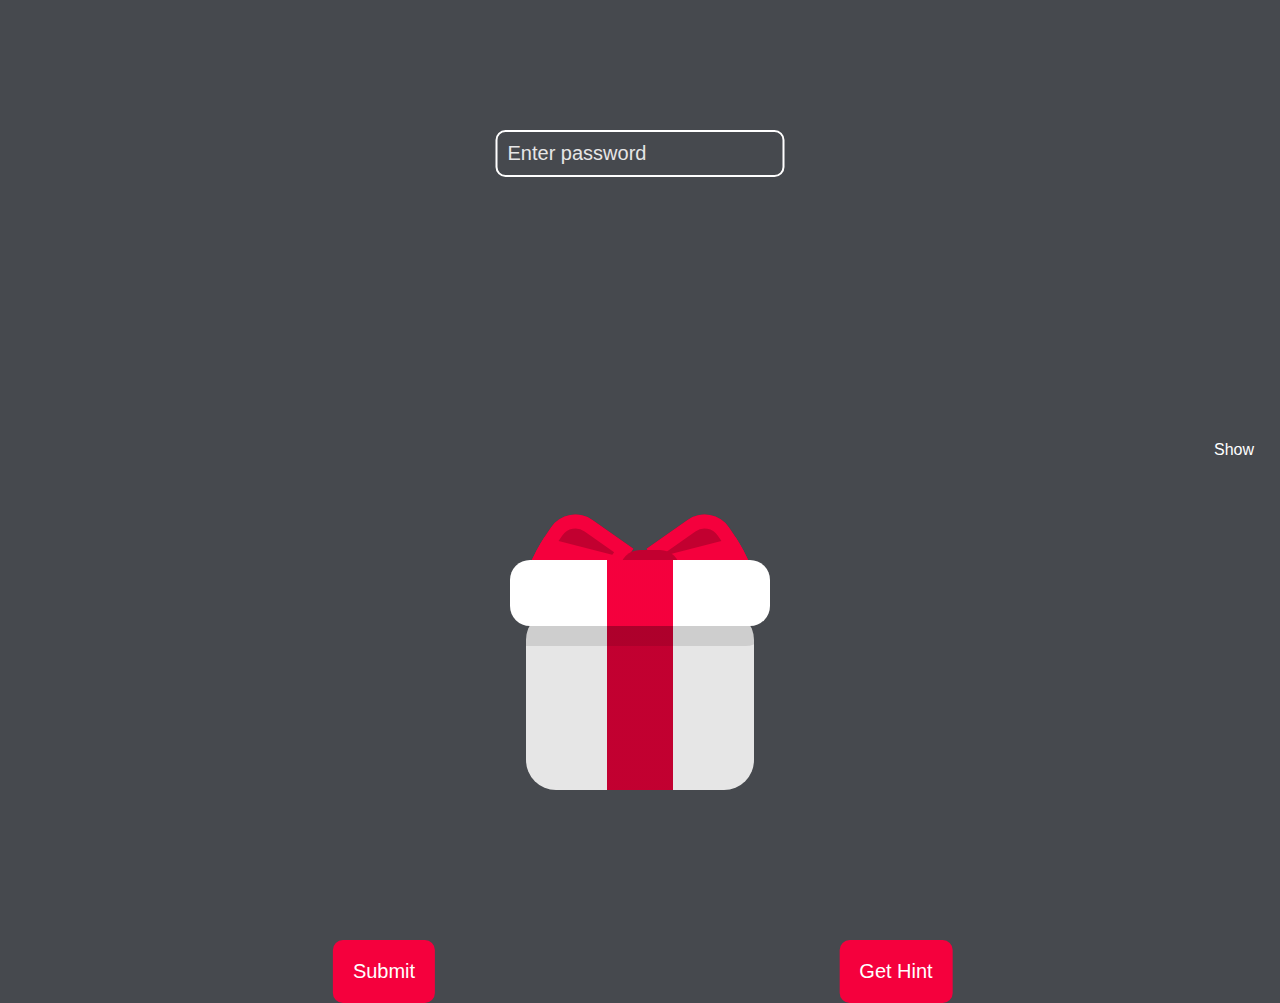
<file: index.html>
<!DOCTYPE html>
<html lang="en">
<head>
    <meta charset="UTF-8">
    <meta name="viewport" content="width=device-width, initial-scale=1.0">
    <title>Gift Password</title>
    <link rel="stylesheet" href="Gift_css.css">
    
</head>
<body>
    <div>
        <input type="password" class="gift__password-input" id="passwordInput" placeholder="Enter password">
        
        <button class="gift__password-toggle" onclick="togglePasswordVisibility()">Show</button>
        <div>
            <button class="gift__hint-button" onclick="cycleHints()">Get Hint</button>
            <button class="gift__hint-submit" onclick="checkPassword()">Submit</button>
        </div>
        <div class="gift__hints" id="hintDisplay"></div>
    </div>
        
    <div class="gift">
        <div class="gift__bow">
            <div class="gift__bow-left"></div>
            <div class="gift__bow-right"></div>
            <div class="gift__bow-center"></div>
        </div>
        <div class="gift__box">
            <div class="gift__lid-shadow"></div>
        </div>
        <div class="gift__lid"></div>
        <div class="gift__star gift__star--1"></div>
        <div class="gift__star gift__star--2"></div>
        <div class="gift__star gift__star--3"></div>
        <div class="gift__star gift__star--4"></div>
        <div class="gift__star gift__star--5"></div>
    </div>

    <script>
        var hints = [
            "Hint 1: 🌟 Enchanting initials shared between us, the poetic start of 'You and I.'",
            "Hint 2: 📅 A moment etched in time, a date special to both, a chapter in our shared story.",
            "Hint 3: 💬 A term tenderly whispered, a phrase that dances in our conversations like a gentle melody.",
            "Hint 4: 🏆 The triumphant second letter of the name that always emerges victorious in our shared battles.",
            "Hint 5: 🌍 The sacred ground where our souls first embraced, a place that resonates with the melody of our initial letters(three).",
            "Hint 6: 🔍 A shortcut word, a code between us, a question asked with every beat of our hearts."
        ];

        var correctPassword = "SU19haaclibvc";
        var hintIndex = 0;

        function cycleHints() {
            var hintDisplay = document.getElementById("hintDisplay");
            hintDisplay.textContent = hints[hintIndex];
            hintIndex = (hintIndex + 1) % hints.length;
        }

        function togglePasswordVisibility() {
            var passwordInput = document.getElementById("passwordInput");
            passwordInput.type = passwordInput.type === "password" ? "text" : "password";
        }

        function checkPassword() {
            var enteredPassword = document.getElementById("passwordInput").value;
            if (enteredPassword === correctPassword) {
                // Redirect to the next page or perform other actions
                window.location.href = "image_slider.html"; // Replace with the actual URL of the next page
            } else {
                alert("Incorrect password. Please try again.");
            }
        }
    </script>
</body>
</html>
</file>
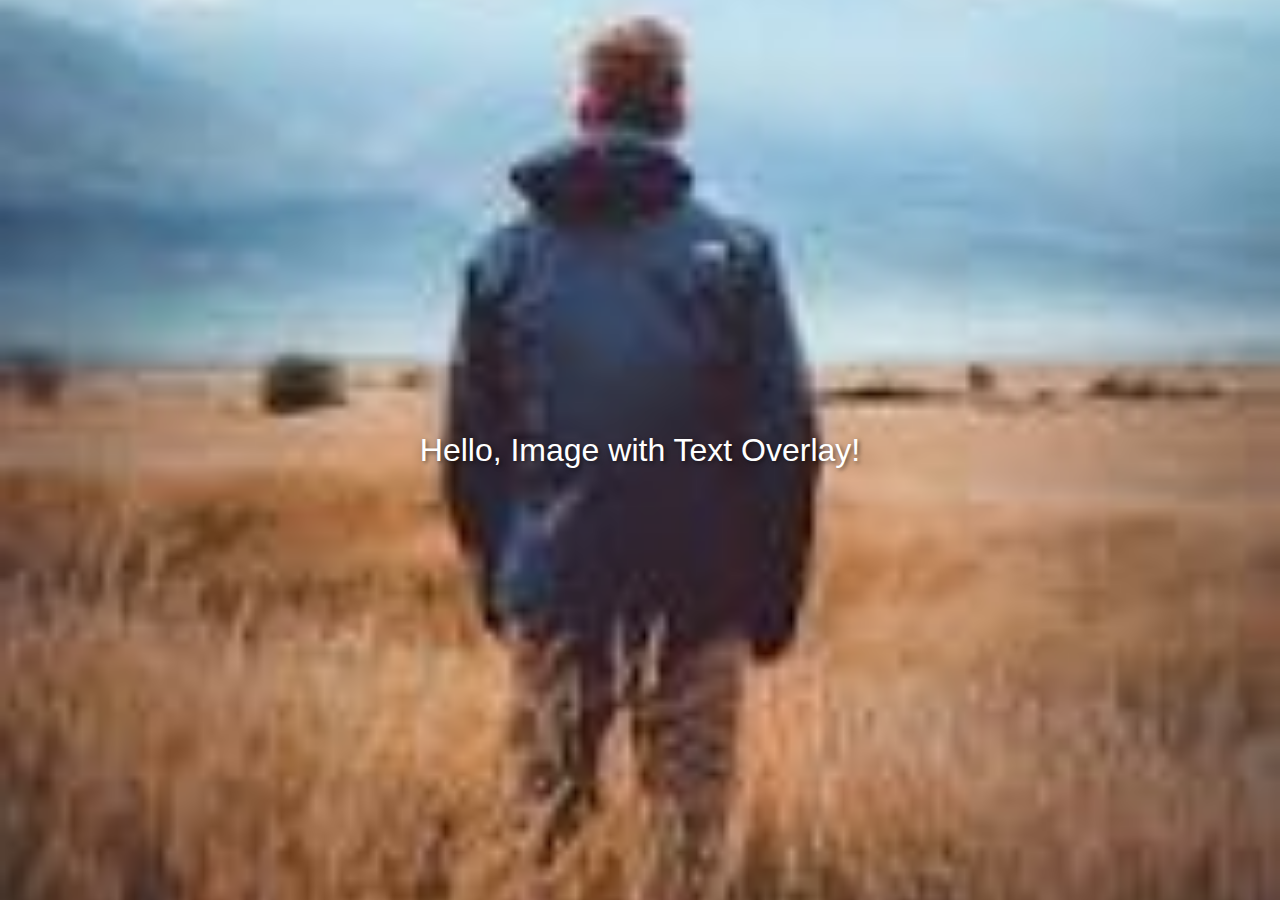
<file: home.html>
<!DOCTYPE html>
<html lang="en">
<head>
    <meta charset="UTF-8">
    <meta name="viewport" content="width=device-width, initial-scale=1.0">
    <title>Image with Text Overlay</title>
    <style>
        body {
            margin: 0;
            padding: 0;
            height: 100vh;
            background: url('[data-uri]') center/cover no-repeat; /* Replace 'your-image-url.jpg' with the actual image URL */
            display: flex;
            align-items: center;
            justify-content: center;
            color: white;
            font-family: 'Arial', sans-serif;
            font-size: 2em;
            text-align: center;
            text-shadow: 2px 2px 4px rgba(0, 0, 0, 0.5); /* Optional: Add a subtle text shadow for better visibility */
        }
    </style>
</head>
<body>
    <div>
        Hello, Image with Text Overlay!
    </div>
</body>
</html>
</file>
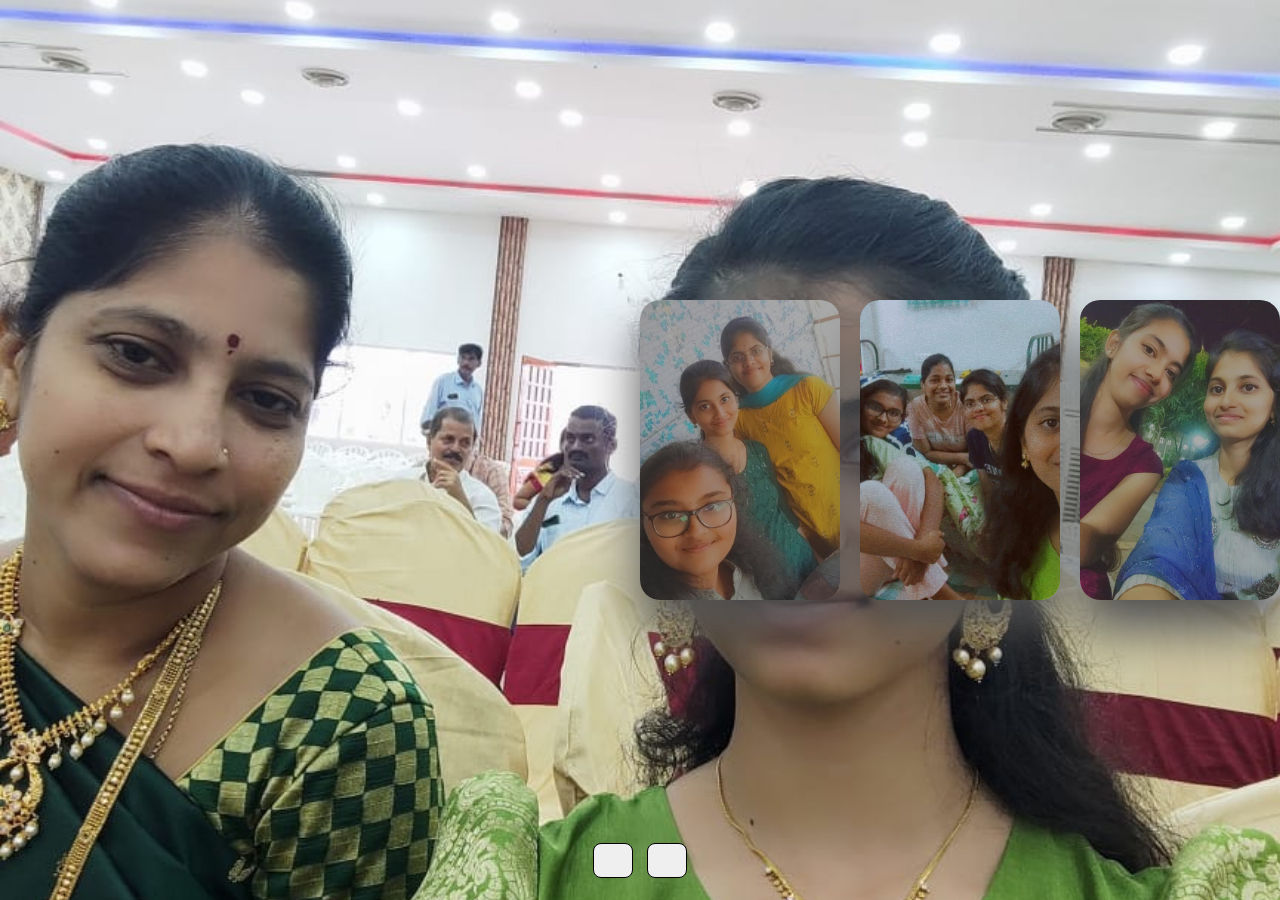
<file: image_enhance.html>
<!DOCTYPE html>
<html lang="en">
<head>
    <meta charset="UTF-8">
    <meta name="viewport" content="width=device-width, initial-scale=1.0">
    <title>Document</title>
    <link rel="stylesheet" href="image_enhance.css">
    <link rel="stylesheet" href="https://cdnjs.cloudflare.com/ajax/libs/font-awesome/6.4.0/css/all.min.css" integrity="sha512-iecdLmaskl7CVkqkXNQ/ZH/XLlvWZOJyj7Yy7tcenmpD1ypASozpmT/E0iPtmFIB46ZmdtAc9eNBvH0H/ZpiBw==" crossorigin="anonymous" referrerpolicy="no-referrer" />
  
</head>
<body>
    <div class="container">

        <div class="slide">

            
            <div class="item" style="background-image: url(images/WhatsApp\ Image\ 2024-01-07\ at\ 22.32.23_7c60cb2d.jpg);">
                <div class="content">
                    <div class="name">Description</div>
                    <div class="des">Write anything you want about them</div>
                    <button>See More</button>
                </div>
            </div>
            <div class="item" style="background-image: url(images/WhatsApp\ Image\ 2024-01-07\ at\ 22.32.26_c2888011.jpg);">
                <div class="content">
                    <div class="name">Description</div>
                    <div class="des">Write anything you want about them</div>
                    <button>See More</button>
                </div>
            </div>
            <div class="item" style="background-image: url(images/WhatsApp\ Image\ 2024-01-07\ at\ 22.32.25_73c5ceb0.jpg);">
                <div class="content">
                    <div class="name">Description</div>
                    <div class="des">Write anything you want about them</div>
                    <button>See More</button>
                </div>
            </div>
            <div class="item" style="background-image: url(images/WhatsApp\ Image\ 2024-01-07\ at\ 22.32.22_ade7ae28.jpg);">
                <div class="content">
                    <div class="name">Description</div>
                    <div class="des">Write anything you want about them</div>
                    <button>See More</button>
                </div>
            </div>
            <div class="item" style="background-image: url(images/WhatsApp\ Image\ 2024-01-07\ at\ 22.32.24_ad0f8fb3.jpg);">
                <div class="content">
                    <div class="name">Description</div>
                    <div class="des">Write anything you want about them</div>
                    <button>See More</button>
                </div>
            </div>
            <div class="item" style="background-image: url(images/WhatsApp\ Image\ 2024-01-07\ at\ 22.32.22_fce3b9e4.jpg);">
                <div class="content">
                    <div class="name">Description</div>
                    <div class="des">Write anything you want about them</div>
                    <button>See More</button>
                </div>
            </div>

        </div>

        <div class="button">
            <button class="prev"><i class="fa-solid fa-arrow-left"></i></button>
            <button class="next"><i class="fa-solid fa-arrow-right"></i></button>
        </div>

    </div>
    <script src="image_enhance.js"></script>
</body>
</html>
</file>
<file: Gift_css.css>
* {
	border: 0;
	box-sizing: border-box;
	margin: 0;
	padding: 10px;
}
:root {
	--red1: hsl(345,100%,48%);
	--red2: hsl(345,100%,38%);
	--white1: hsl(0,0%,100%);
	--white2: hsl(0,0%,90%);
  	--blue: hsl(218, 5%, 29%);
	font-size: calc(16px + (20 - 16) * (100vw - 320px) / (1280 - 320));
}
body {
	background-color: var(--blue);
	color: var(--white1);
	font: 1em/1.5 sans-serif;
	height: 100vh;
	display: grid;
	place-items: center;
}
.gift {
	--dur: 1.5s;
	position: relative;
	width: 18em;
	height: 18em;
}
.gift__bow,
.gift__bow-center,
.gift__bow-left,
.gift__bow-right,
.gift__box,
.gift__lid,
.gift__lid-shadow,
.gift__star {
	position: absolute;
}
.gift__bow-center,
.gift__bow-left,
.gift__bow-right {
	background-color: var(--red2);
}
.gift__bow {
	animation: bowBounce var(--dur) ease-in-out infinite;
	bottom: 11em;
	left: 7.5em;
	width: 3em;
	height: 2em;
	transform-origin: 50% 230%;
}
.gift__bow-center {
	border-radius: 1em;
	width: 100%;
	height: 100%;
}
.gift__bow-left,
.gift__bow-right {
	box-shadow: 0 0 0 0.7em var(--red1) inset;
	top: 0.3em;
	width: 4em;
	height: 5em;
	z-index: -1;
}
.gift__bow-left:before,
.gift__bow-right:before {
	background-color: var(--red1);
	border-radius: inherit;
	content: "";
	display: block;
	position: absolute;
	inset: 0;
}
.gift__bow-left {
	animation: bowLeftPivot var(--dur) ease-in-out infinite;
	border-radius: 1.5em 0 3em 1em / 1.5em 0 3em 3.5em;
	right: calc(100% - 0.75em);
	transform: rotate(35deg);
	transform-origin: 100% 15%;
}
.gift__bow-left:before {
	clip-path: polygon(0 42%,100% 12%,100% 100%,0 100%);
}
.gift__bow-right {
	animation: bowRightPivot var(--dur) ease-in-out infinite;
	border-radius: 0 1.5em 1em 3em / 0 1.5em 3.5em 3em;
	left: calc(100% - 0.75em);
	transform: rotate(-35deg);
	transform-origin: 0% 15%;
}
.gift__bow-right:before {
	clip-path: polygon(0 12%,100% 42%,100% 100%,0 100%);
}
.gift__box,
.gift__lid,
.gift__lid-shadow {
	transform-origin: 50% 100%;
}
.gift__box {
	animation: boxBounce var(--dur) ease-in-out infinite;
	background:
		linear-gradient(var(--red2),var(--red2)) 50% 50% / 3.3em 100% no-repeat,
		var(--white2);
	border-radius: 1.5em;
	bottom: 0.5em;
	left: 3.3em;
	overflow: hidden;
	width: 11.4em;
	height: 9em;
}
.gift__lid,
.gift__lid-shadow {
	border-radius: 1em;
	width: 13em;
	height: 3.3em;
}
.gift__lid {
	animation: lidBounce var(--dur) ease-in-out infinite;
	background:
		linear-gradient(var(--red1),var(--red1)) 50% 50% / 3.3em 100% no-repeat,
		var(--white1);
	bottom: 8.7em;
	left: 2.5em;
}
.gift__lid-shadow {
	animation: lidShadowBounce var(--dur) ease-in-out infinite;
	background-color: hsla(0,0%,0%,0.1);
	top: -1.5em;
	left: -1em;
}
.gift__star {
	animation: starRotateCW var(--dur) ease-in infinite;
	background-color: var(--white1);
	clip-path: polygon(50% 0,65% 35%,100% 50%,65% 65%,50% 100%,35% 65%,0 50%,35% 35%);
	transform: scale(0);
}
.gift__star--2,
.gift__star--4,
.gift__star--5 {
	animation-name: starRotateCCW;
}
.gift__star--1 {
	animation-delay: calc(var(--dur) * 0.5);
	top: 0;
	left: 12.5em;
	width: 1.5em;
	height: 1.5em;
}
.gift__star--2 {
	animation-delay: calc(var(--dur) * 0.125);
	top: 2em;
	left: 10em;
	width: 1.75em;
	height: 1.75em;
}
.gift__star--3 {
	animation-delay: calc(var(--dur) * 0.25);
	top: 8em;
	left: 0;
	width: 1.25em;
	height: 1.25em;
}
.gift__star--4 {
	top: 10.5em;
	right: 0;
	width: 1.75em;
	height: 1.75em;
}
.gift__star--5 {
	animation-delay: calc(var(--dur) * 0.375);
	top: 12em;
	left: 1.8em;
	width: 2.5em;
	height: 2.5em;
}

/* Animations */
@keyframes bowBounce {
	from,
	50% {
		transform: translateY(0) rotate(0);
	}
	62.5% {
		animation-timing-function: ease-in;
		transform: translateY(75%) rotate(0);
	}
	68.75% {
		animation-timing-function: ease-out;
		transform: translateY(-37.5%) rotate(15deg);
	}
	75% {
		animation-timing-function: ease-in-out;
		transform: translateY(-150%) rotate(5deg);
	}
	87.5% {
		transform: translateY(65%) rotate(-3deg);
	}
	to {
		transform: translateY(0) rotate(0);
	}
}
@keyframes bowLeftPivot {
	from,
	50% {
		transform: rotate(35deg);
	}
	62.5% {
		transform: rotate(45deg);
	}
	75% {
		transform: rotate(30deg);
	}
	87.5% {
		transform: rotate(45deg);
	}
	to {
		transform: rotate(35deg);
	}
}
@keyframes bowRightPivot {
	from,
	50% {
		transform: rotate(-35deg);
	}
	62.5% {
		transform: rotate(-45deg);
	}
	75% {
		transform: rotate(-34deg);
	}
	87.5% {
		transform: rotate(-45deg);
	}
	to {
		transform: rotate(-35deg);
	}
}
@keyframes boxBounce {
	from,
	50% {
		transform: translateY(0) scale(1,1);
	}
	62.5% {
		transform: translateY(4%) scale(1.12,0.89);
	}
	75% {
		transform: translateY(-11%) scale(0.92,1.1);
	}
	87.5% {
		transform: translateY(0) scale(1.05,0.9);
	}
	to {
		transform: translateY(0) scale(1,1);
	}
}
@keyframes lidBounce {
	from,
	50% {
		transform: translateY(0) scale(1,1) rotate(0);
	}
	62.5% {
		animation-timing-function: ease-in;
		transform: translateY(45%) scale(1.14,0.95) rotate(0);
	}
	68.75% {
		animation-timing-function: ease-out;
		transform: translateY(-22.5%) scale(1.05,1.03) rotate(15deg);
	}
	75% {
		animation-timing-function: ease-in-out;
		transform: translateY(-90%) scale(0.96,1.1) rotate(5deg);
	}
	87.5% {
		transform: translateY(30%) scale(1.12,0.93) rotate(-3deg);
	}
	to {
		transform: translateY(0) scale(1,1) rotate(0);
	}
}
@keyframes lidShadowBounce {
	from,
	50% {
		transform: translateY(0) scale(1,1) rotate(0);
	}
	62.5% {
		animation-timing-function: ease-in;
		transform: translateY(10%) scale(1.14,0.95) rotate(0);
	}
	68.75% {
		animation-timing-function: ease-out;
		transform: translateY(-10%) scale(1.05,1.03) rotate(15deg);
	}
	75% {
		animation-timing-function: ease-in-out;
		transform: translateY(-30%) scale(0.96,1.1) rotate(5deg);
	}
	87.5% {
		transform: translateY(10%) scale(1.12,0.93) rotate(-3deg);
	}
	to {
		transform: translateY(0) scale(1,1) rotate(0);
	}
}
@keyframes starRotateCW {
	from {
		transform: scale(0) rotate(0);
	}
	25% {
		animation-timing-function: ease-out;
		transform: scale(1) rotate(0.25turn);
	}
	50%,
	to {
		transform: scale(0) rotate(0.5turn);
	}
}
@keyframes starRotateCCW {
	from {
		transform: scale(0) rotate(0);
	}
	25% {
		animation-timing-function: ease-out;
		transform: scale(1) rotate(-0.25turn);
	}
	50%,
	to {
		transform: scale(0) rotate(-0.5turn);
	}
}
.gift__password-input {
    position: absolute;
    left: 50%;
    transform: translateX(-50%);
    border: 2px solid var(--white1);
    border-radius: 0.5em;
    padding: 0.5em;
    background-color: var(--blue);
    color: var(--white1);
    font-size: 1em;
    outline: none;
    transition: background-color 0.3s, border-color 0.3s;
}

.gift__password-input::placeholder {
    color: var(--white2);
}

.gift__password-input:focus {
    border-color: var(--red1);
}

/* Show password visibility toggle button */
.gift__password-toggle {
    position: absolute;
    right: 1em;
    top: 50%;
    transform: translateY(-50%);
    background: none;
    border: none;
    cursor: pointer;
    color: var(--white1);
    font-size: 0.8em;
}

.gift__password-toggle:hover {
    color: var(--red1);
}

.gift__password-toggle:focus {
    outline: none;
}

/* Hide the default password visibility icon */
.gift__password-input::-webkit-password-toggle-button {
    display: none;
}
.gift__hint-submit {
    margin-top: 20px;
    padding: 1em 1em;
    background-color: var(--red1);
    color: var(--white1);
    border: none;
    border-radius: 0.5em;
    cursor: pointer;
    font-size: 1em;
    position: absolute;
    left: 30%;
    top: calc(100% + 20px); /* Adjust the margin-top accordingly */
    transform: translateX(-50%);
    overflow: hidden;
    transition: transform 0.2s ease;
}

.gift__hint-button {
    margin-top: 20px;
    padding: 1em 1em;
    background-color: var(--red1);
    color: var(--white1);
    border: none;
    border-radius: 0.5em;
    cursor: pointer;
    font-size: 1em;
    position: absolute; 
    right: 30%;
    top: calc(100% + 20px); /* Adjust the margin-top accordingly */
    transform: translateX(50%);
    overflow: hidden;
    transition: transform 0.2s ease;
}

.gift__hint-button::before {
    content: "";
    position: absolute;
    top: 0;
    left: 0;
    width: 0;
    height: 100%;
    border-left: 1em solid transparent;
    border-right: 1em solid transparent;
    border-bottom: 2em solid var(--red1);
    transition: border-color 0.3s ease;
}

.gift__hint-button:hover::before {
    border-bottom-color: var(--red2);
}


.gift__hints {
    margin-top: 3em;
    clear: both;
}

.gift__hint {
    margin-top: 0.5em;
    color: var(--white1);
    font-size: 0.8em;
}
</file>
<file: image_enhance.css>
.container{
    position: absolute;
    top: 50%;
    left: 50%;
    transform: translate(-50%, -50%);
    width: 100%;
    height: 100%;
    background: #f5f5f5;
    box-shadow: 0 30px 50px #dbdbdb;
    object-fit: cover;
    max-width: 100%; max-height: 100%;
}

.container .slide .item{
    width: 200px;
    height: 300px;
    position: absolute;
    top: 50%;
    transform: translate(0, -50%);
    border-radius: 20px;
    box-shadow: 0 30px 50px #505050;
    background-position: 50% 50%;
    background-size: cover;
    display: inline-block;
    transition: 0.5s;
}

.slide .item:nth-child(1),
.slide .item:nth-child(2){
    top: 0;
    left: 0;
    transform: translate(0, 0);
    border-radius: 0;
    width: 100%;
    height: 100%;
}


.slide .item:nth-child(3){
    left: 50%;
}
.slide .item:nth-child(4){
    left: calc(50% + 220px);
}
.slide .item:nth-child(5){
    left: calc(50% + 440px);
}

/* here n = 0, 1, 2, 3,... */
.slide .item:nth-child(n + 6){
    left: calc(50% + 660px);
    opacity: 0;
}



.item .content{
    position: absolute;
    top: 50%;
    left: 100px;
    width: 300px;
    text-align: left;
    color: #eee;
    transform: translate(0, -50%);
    font-family: system-ui;
    display: none;
}


.slide .item:nth-child(2) .content{
    display: block;
}


.content .name{
    font-size: 40px;
    text-transform: uppercase;
    font-weight: bold;
    opacity: 0;
    animation: animate 1s ease-in-out 1 forwards;
}

.content .des{
    margin-top: 10px;
    margin-bottom: 20px;
    opacity: 0;
    animation: animate 1s ease-in-out 0.3s 1 forwards;
}

.content button{
    padding: 10px 20px;
    border: none;
    cursor: pointer;
    opacity: 0;
    animation: animate 1s ease-in-out 0.6s 1 forwards;
}


@keyframes animate {
    from{
        opacity: 0;
        transform: translate(0, 100px);
        filter: blur(33px);
    }

    to{
        opacity: 1;
        transform: translate(0);
        filter: blur(0);
    }
}



.button{
    width: 100%;
    text-align: center;
    position: absolute;
    bottom: 20px;
}

.button button{
    width: 40px;
    height: 35px;
    border-radius: 8px;
    border: none;
    cursor: pointer;
    margin: 0 5px;
    border: 1px solid #000;
    transition: 0.3s;
}

.button button:hover{
    background: #ababab;
    color: #fff;
}
</file>
